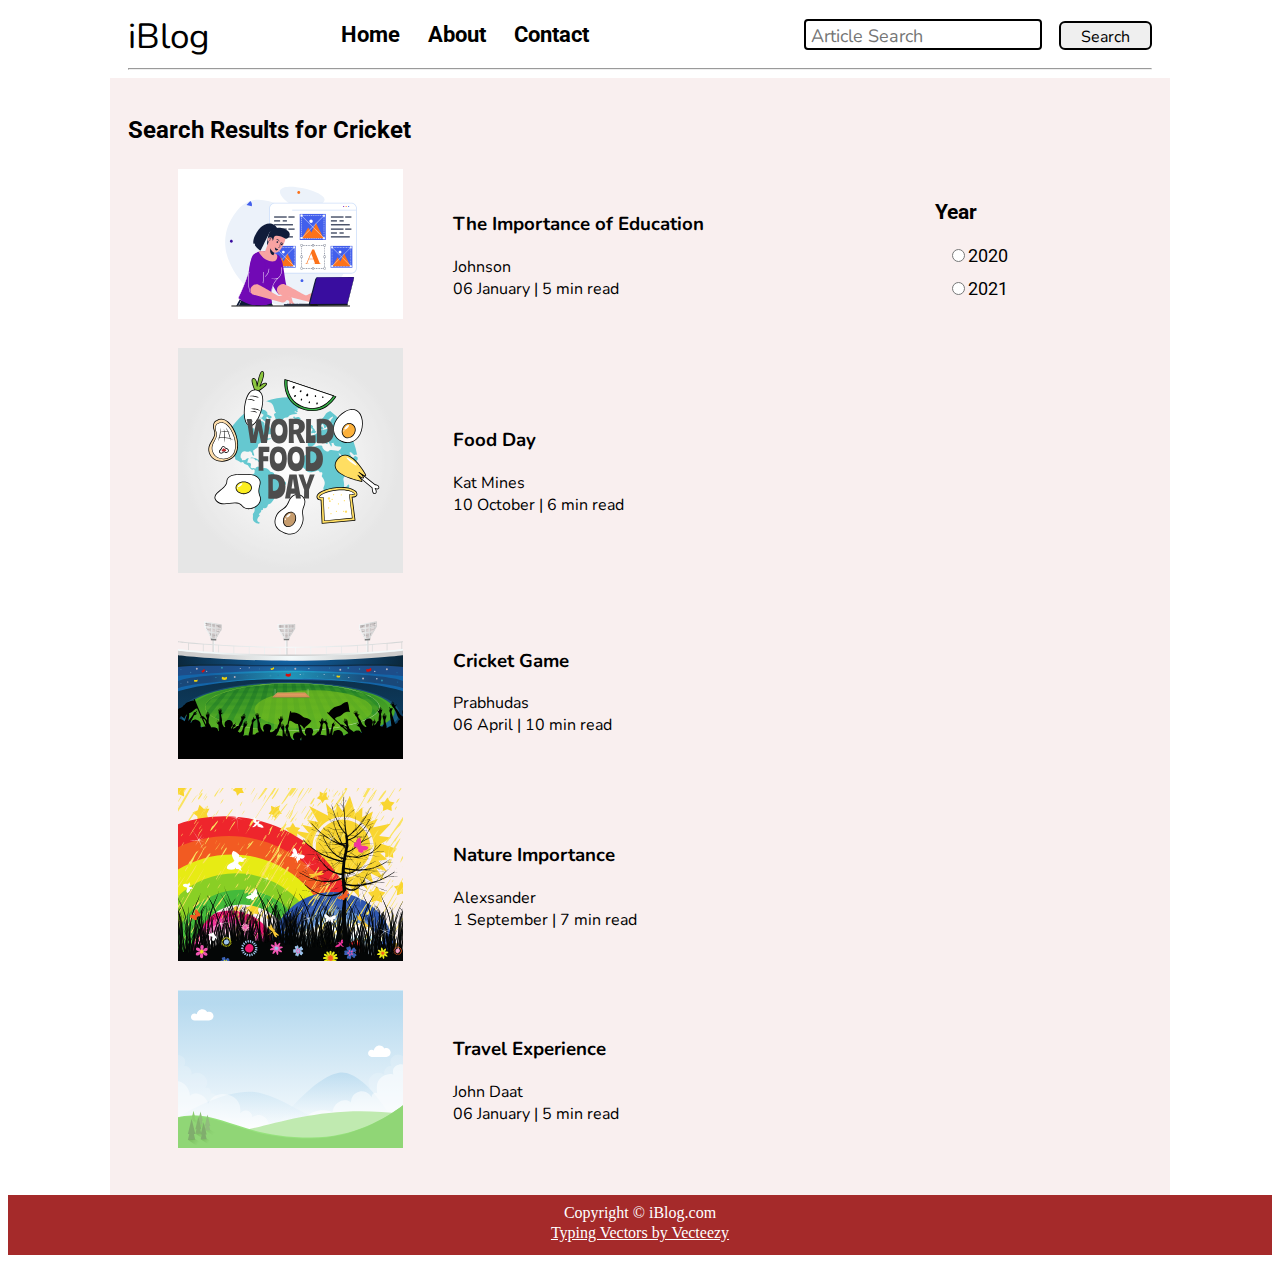
<file: search.html>
<!DOCTYPE html>
<html lang="en">

<head>
    <meta charset="UTF-8">
    <meta http-equiv="X-UA-Compatible" content="IE=edge">
    <meta name="viewport" content="width=device-width, initial-scale=1.0">
    <link rel="stylesheet" href="CSS/style.css">
    <link rel="stylesheet" href="CSS/utils.css">
    <link rel="stylesheet" href="CSS/mobile.css">
    <title>iBlog - Heaven for Bloggers</title>
</head>

<body>
    <nav class="navigation max-width-1 m-auto">
        <div class="nav-left">
            <span>iBlog</span>
            <ul>
                <li><a href="/">Home</a></li>
                <li><a href="#">About</a></li>
                <li><a href="/contact.html">Contact</a></li>
            </ul>
        </div>
        <div class="nav-right">
            <form action="/search.html" method="get">
                <input class="form-input" type="text" name="query" Placeholder="Article Search">
                <button class="btn">Search</button>
            </form>
        </div>
    </nav>
    
    <div class="max-width-1 m-auto">
        <hr>
    </div>
    <div class="home-articles max-width-1 m-auto font2">
        <h2>Search Results for Cricket</h2>
        <div class="year-box adjust-year">
            <h3>Year</h3>
            <div>
            <input type="radio" name="year" id="">2020
            </div>
            <div>
            <input type="radio" name="year" id="">2021
            </div>
        </div>
        <div class="home-article">
            <div class="home-article-img">
                <img src="img/11.svg" alt="article">
            </div>
            <div class="home-article-content font1">
                <a href="/blogpost.html"><h3>The Importance of Education</h3></a>                
                <div>Johnson</div>
                <span>06 January | 5 min read</span>
            </div>
        </div>
        <div class="home-article">
            <div class="home-article-img">
                <img src="img/Food Day.svg" alt="article">
            </div>
            <div class="home-article-content font1">
                <a href="/blogpost.html"><h3>Food Day</h3></a>                
                <div>Kat Mines</div>
                <span>10 October | 6 min read</span>
            </div>
        </div>
        <div class="home-article">
            <div class="home-article-img">
                <img src="img/Cricket Game.svg" alt="article">
            </div>
            <div class="home-article-content font1">
                <a href="/blogpost.html"><h3>Cricket Game</h3></a>                
                <div>Prabhudas</div>
                <span>06 April | 10 min read</span>
            </div>
        </div>
        <div class="home-article">
            <div class="home-article-img">
                <img src="img/Nature.svg" alt="article">
            </div>
            <div class="home-article-content font1">
                <a href="/blogpost.html"><h3>Nature Importance</h3></a>                
                <div>Alexsander</div>
                <span>1 September | 7 min read</span>
            </div>
        </div>
        <div class="home-article">
            <div class="home-article-img">
                <img src="img/12.svg" alt="article">
            </div>
            <div class="home-article-content font1">
                <a href="/blogpost.html"><h3>Travel Experience</h3></a>                
                <div>John Daat</div>
                <span>06 January | 5 min read</span>
            </div>
        </div>
    </div>
    <div class="footer">
        <p>Copyright &copy; iBlog.com</p>
        <a href="https://www.vecteezy.com/free-vector/typing"> Typing Vectors by Vecteezy</a>;
    </div>
</body>

</html>
</file>
<file: CSS/style.css>
.navigation {
    margin-top: 25px;
    font-family: var(--font1);
    /* height: 74px; */
    display: flex;
    justify-content: space-between;
    align-items: center;
}

.nav-left{
display: flex;
}

.nav-left span{
    font-size: 35px;
    padding-top: 5px;
}

.nav-left ul{
    display: flex;
    align-items: center;
    margin: 0 77px;
    font-size: 22px;
    font-weight: bold;
}

.nav-left ul li{
    list-style: none;
    margin: 0 14px;
    font-family: var(--font2);
    transition: all 0.3s ease-in-out;
}

.nav-left ul li a{
    text-decoration: none;
    color: black;
}

.nav-left ul li a:hover{
    color: rgb(117, 23, 23);
    font-weight: bolder;
}

.content {
    display: flex;
    height: 100%;
    margin-top: 32px;
    padding: 9px;
    position: relative;
}

.content::after{
    content: "";
    background-image: url('../Img/12.svg');
    position: absolute;
    width: 100%;
    height: inherit;
    opacity: 0.3;
    border-radius: 12px;
}

.content-left{
    font-family: var(--font1);
    display: flex;
    flex-direction: column;
    justify-content: center;
    padding: 50px;
    z-index: 1;
}

.content-right{
    display: flex;
    align-items: center;
    justify-content: center;
}

.content-right img{
    height: 250px;
    border: 2px solid black ;
    border-radius: 250px;
    background-color: rgb(47, 47, 126);
}

.home-articles{
    padding: 18px;
    background-color: rgba(243, 223, 223, 0.5);
    margin-top: 30px;
    position: relative;
}

.year-box{
    position: absolute;
    width: 235px;
    height: 255px;
    right: 0px;
    top: 100px;
    font-size: 18px;
}

.year-box div{
    margin: 12px;
}

.home-article{
    display: flex;
    margin: 25px;
}

.home-article-content{
    align-self: center;
    padding: 0px 25px;
}

.home-article-content a{
    text-decoration: none;
    color: black;
}

.home-article img{
    width: 225px;
    padding: 0px 25px;
}

.footer {
    height: 60px;
    background-color: var(--main-bg-color);
    display: flex;
    align-items: center;
    justify-content: center;
    color: white;
    flex-direction: column;
}

.footer a{
    color: white;
    padding-bottom: 8px;
}

.footer p{
    margin-top: 22px;
    margin-bottom: 2px;
}
</file>
<file: CSS/utils.css>
@import url('https://fonts.googleapis.com/css2?family=Roboto:ital,wght@0,100;0,300;0,400;0,500;0,700;0,900;1,100;1,300;1,400;1,500;1,700;1,900&display=swap');
@import url('https://fonts.googleapis.com/css2?family=Montserrat:ital,wght@0,100..900;1,100..900&family=Nunito:ital,wght@0,200..1000;1,200..1000&family=Open+Sans:ital,wght@0,300..800;1,300..800&family=Poppins:ital,wght@0,100;0,200;0,300;0,400;0,500;0,600;0,700;0,800;0,900;1,100;1,200;1,300;1,400;1,500;1,600;1,700;1,800;1,900&family=Roboto:ital,wght@0,100;0,300;0,400;0,500;0,700;0,900;1,100;1,300;1,400;1,500;1,700;1,900&display=swap');

:root {
    --main-bg-color: brown;
    --font1: 'Nunito', sans-serif;
    --font2: 'Roboto', sans-serif;
}

.center{
    text-align: center;
}

.font1 {
    font-family: var(--font1);
}

.font2 {
    font-family: var(--font2);
}

.max-width-1 {
    max-width: 80vw;
}

.max-width-2 {
    max-width: 60vw;
}

.m-auto {
    margin: auto;
}

.mx-1{
    margin-left: 23px;
    margin-right: 23px;
}

.my-2{
    margin-top: 32px;
    margin-bottom: 32px;
}

.btn {
    padding: 0px 20px;
    padding-top: 3px;
    border: 2px solid black;
    border-radius: 6px;
    font-family: var(--font1);
    font-size: 16px;
    cursor: pointer;
    transition: all 0.3s ease-in-out;
}

.btn:hover {
    color: rgb(189, 109, 109);
    background: var(--main-bg-color);
}

.form-input {
    padding: 0px 5px;
    padding-top: 3px;
    font-size: 18px;
    border: 2px solid black;
    border-radius: 4px;
    margin: 0 13px;
    font-family: var(--font1);
}

.form-box input,textarea{
    width: 45vw;
    padding: 5px 6px;
    margin: 7px 0px;
    font-size: 18px;
    font-family: var(--font1);
    border: 2px solid rgb(218, 166, 166);
    border-radius: 5px;
}
</file>
<file: CSS/mobile.css>
@media screen and (max-width: 1200px){
    .navigation{
        flex-direction: column;
        margin-bottom: 25px;
    }

    .nav-left{
        flex-direction: column;
        text-align: center;
    }

    .nav-right{
        margin-top: 10px;
    }

    .content-right{
        display: none;
    }

    .home-article{
        flex-direction: column;
    }

    .home-article-img{
        text-align: center;
        width: 70vw;
    }

    .year-box{
        top: 25px;
        left: 60vw;
        display: flex;
        font-size: 12px;
    }

    .year-box div{
        padding: 0px;
        margin-top: 11px;
    }

    .form-input{
        width: 50%;
    }

    .form-box input, textarea{
        width: 66vw;
    }

    .row{
        flex-direction: column;
    }

    .post-img{
        height: auto;
    }

    .adjust-year{
        position: static;
        height: auto;
        padding: 12px 0px;
        display: flex;
        justify-content: flex-end;
        width: 100%;
    }
}
</file>
